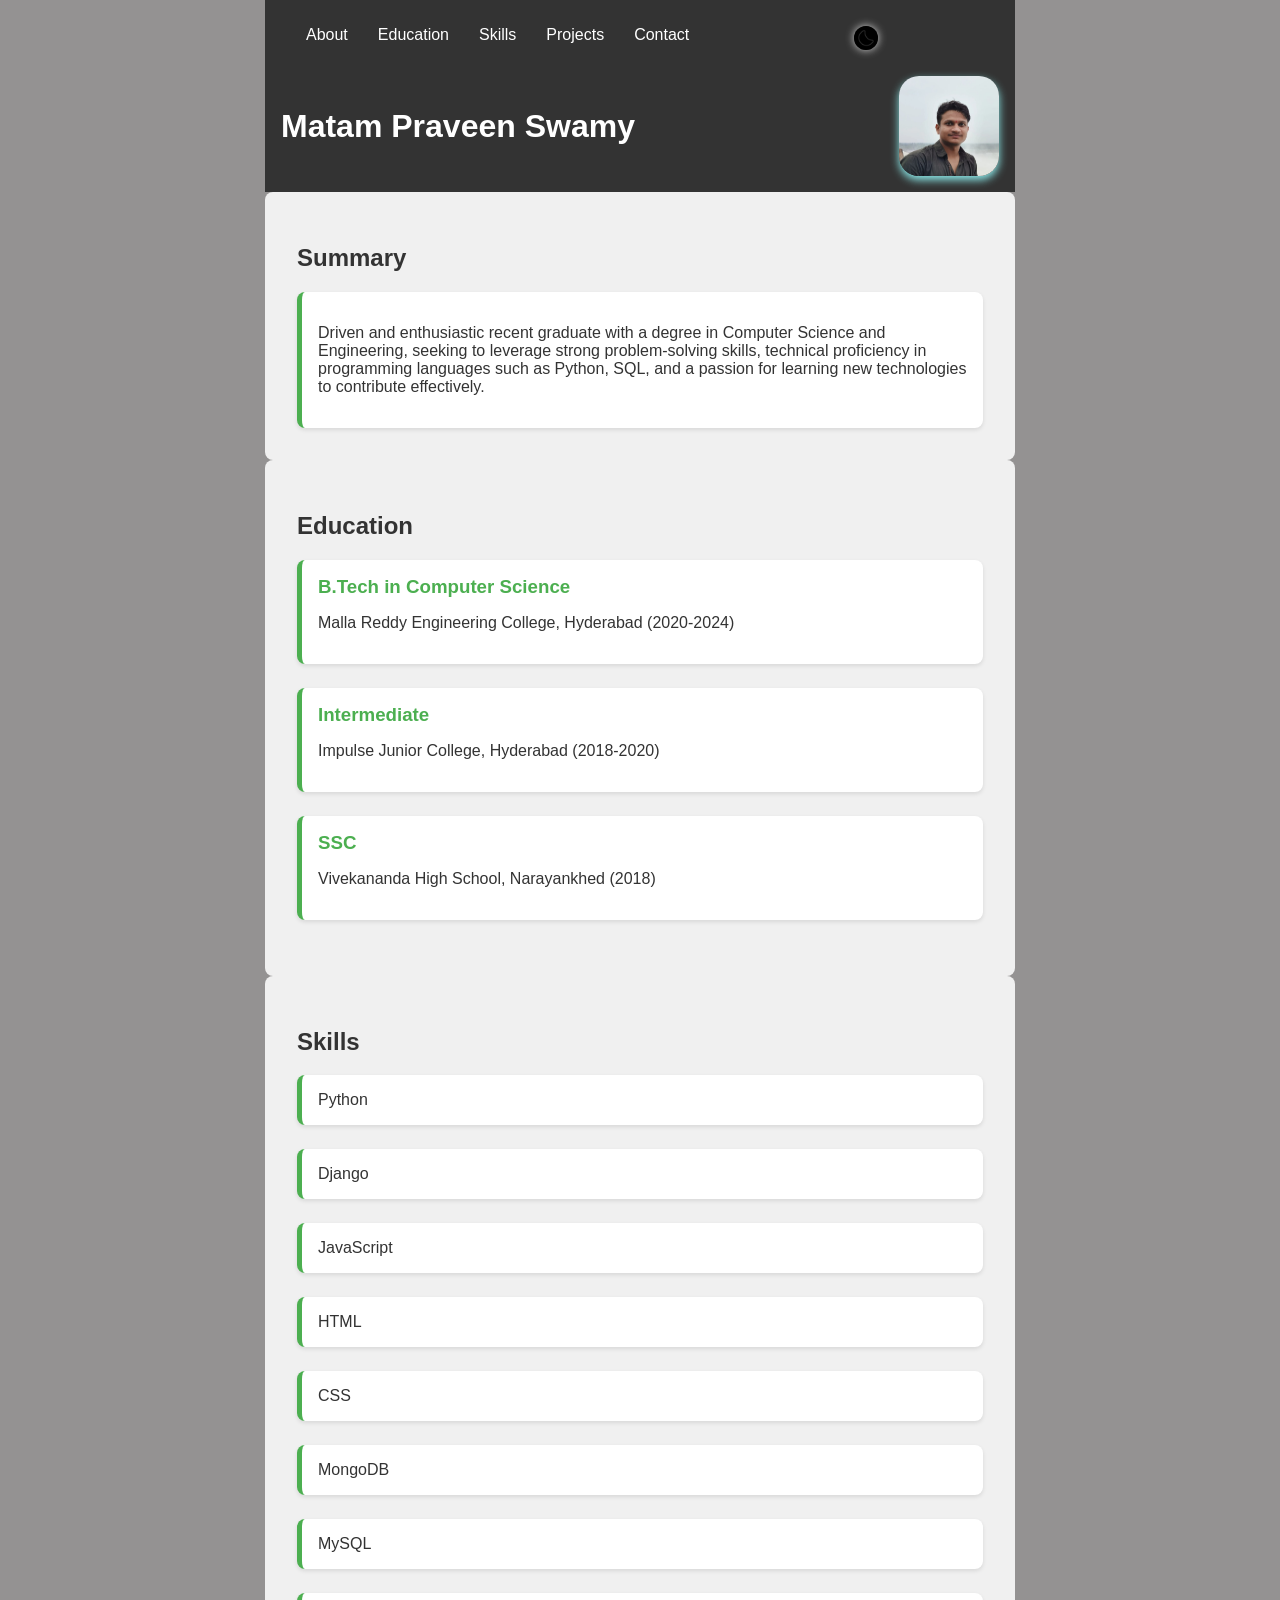
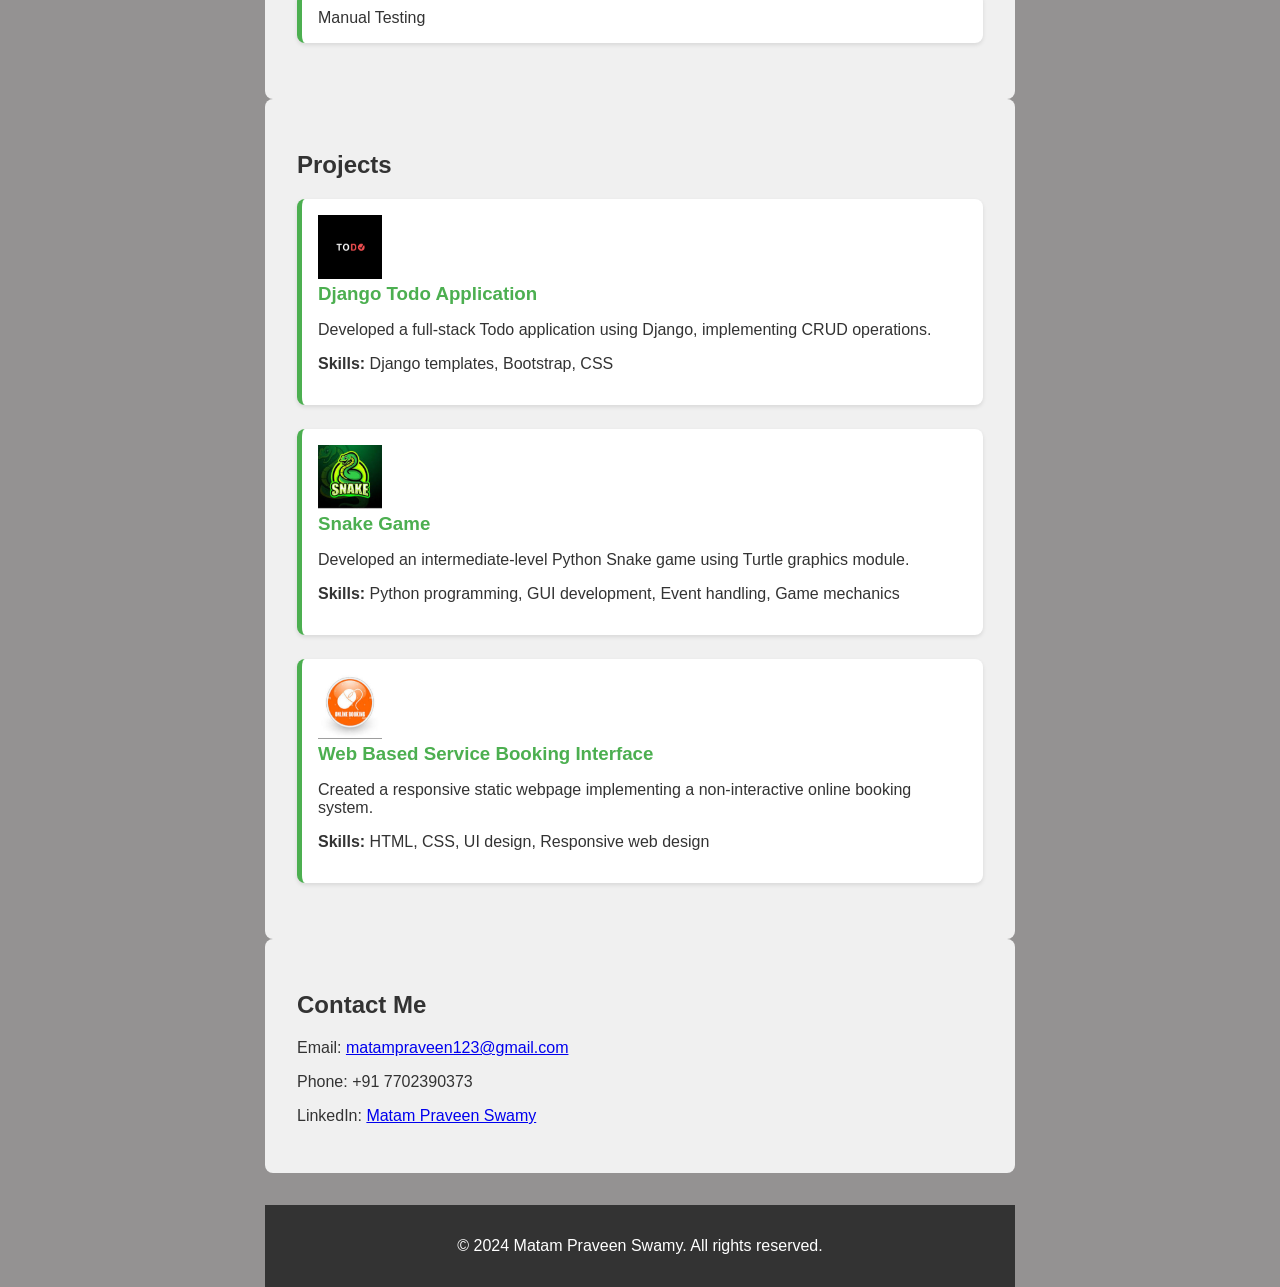
<file: index.html>
<!DOCTYPE html>
<html lang="en">
<head>
    <meta charset="UTF-8">
    <meta name="viewport" content="width=device-width, initial-scale=1.0">
    <title>Matam Praveen Swamy - Portfolio</title>
    <link rel="stylesheet" href="styles.css">
</head>
<body class="container">
    <header>
        <nav>
            <div class="hamburger-menu">
                <span>&#9776;</span> <!-- Hamburger icon -->
            </div>
            <ul class="nav-links">
                <li><a href="#about">About</a></li>
                <li><a href="#education">Education</a></li>
                <li><a href="#skills">Skills</a></li>
                <li><a href="#projects">Projects</a></li>
                <li><a href="#contact">Contact</a></li>
                <img src="moon_11811277.png" id="dark-mode-toggle" class="dark_img">
            </ul>
        
        </nav>
        <div class="header-content">
            <h1>Matam Praveen Swamy</h1>
            <img src="my_img1.jpg" alt="Matam Praveen Swamy" class="profile-image">
        </div>
        <!-- <button id="dark-mode-toggle">Toggle Dark Mode</button><img src="moon_11811277.png" class="dark_img"> -->
    </header>
    

    <section id="about">
        <h2>Summary</h2>
        <div class="about-info">
            <p>
                Driven and enthusiastic recent graduate with a degree in Computer Science and Engineering,
                seeking to leverage strong problem-solving skills, technical proficiency in programming languages
                such as Python, SQL, and a passion for learning new technologies to contribute effectively.
            </p>
        </div>
    </section>
    

<section id="education">
    <h2>Education</h2>
    <div class="education-item">
        
        <div class="education-info">
            <h3>B.Tech in Computer Science</h3>
            <p>Malla Reddy Engineering College, Hyderabad (2020-2024)</p>
        </div>
    </div>
    <div class="education-item">
       
        <div class="education-info">
            <h3>Intermediate</h3>
            <p>Impulse Junior College, Hyderabad (2018-2020)</p>
        </div>
    </div>
    <div class="education-item">
        
        <div class="education-info">
            <h3>SSC</h3>
            <p>Vivekananda High School, Narayankhed (2018)</p>
        </div>
    </div>
</section>

<section id="skills">
    <h2>Skills</h2>
    <div class="skill">
        <span>Python</span>
    </div>
    <div class="skill">
        <span>Django</span>
    </div>
    <div class="skill">
        <span>JavaScript</span>
    </div>
    <div class="skill">
        <span>HTML</span>
    </div>
    <div class="skill">
        <span>CSS</span>
    </div>
    <div class="skill">
        <span>MongoDB</span>
    </div>
    <div class="skill">
        <span>MySQL</span>
    </div>
    <div class="skill">
        <span>Manual Testing</span>
    </div>
</section>

    <section id="projects">
        <h2>Projects</h2>
        <div class="project">
            <img src="todo.png" alt="Todo App Logo">
            <div class="project-info">
                <h3>Django Todo Application</h3>
                <p>Developed a full-stack Todo application using Django, implementing CRUD operations.</p>
                <p><strong>Skills:</strong> Django templates, Bootstrap, CSS</p>
            </div>
        </div>
        <div class="project">
            <img src="snake.jpeg" alt="Snake Game Logo">
            <div class="project-info">
                <h3>Snake Game</h3>
                <p>Developed an intermediate-level Python Snake game using Turtle graphics module.</p>
                <p><strong>Skills:</strong> Python programming, GUI development, Event handling, Game mechanics</p>
            </div>
        </div>
        <div class="project">
            <img src="online.jpeg" alt="Booking Interface Logo">
            <div class="project-info">
                <h3>Web Based Service Booking Interface</h3>
                <p>Created a responsive static webpage implementing a non-interactive online booking system.</p>
                <p><strong>Skills:</strong> HTML, CSS, UI design, Responsive web design</p>
            </div>
        </div>
        
    </section>
    

    <section id="contact">
        <h2>Contact Me</h2>
        <p>Email: <a href="mailto:matampraveen123@gmail.com">matampraveen123@gmail.com</a></p>
        <p>Phone: +91 7702390373</p>
        <p>LinkedIn: <a href="https://www.linkedin.com/in/matam-praveen-swamy-55738a264">Matam Praveen Swamy</a></p>
    </section>

    <footer>
        <p>&copy; 2024 Matam Praveen Swamy. All rights reserved.</p>
    </footer>



    <script>
        document.querySelector('.hamburger-menu').addEventListener('click', function() {
            document.querySelector('.nav-links').classList.toggle('show');
        });
    </script>
    <script>
        const toggleButton = document.getElementById('dark-mode-toggle');
        const rootElement = document.documentElement;
    
        toggleButton.addEventListener('click', () => {
            if (rootElement.classList.contains('dark-mode')) {
                rootElement.classList.remove('dark-mode');
               
            } else {
                rootElement.classList.add('dark-mode');
               
            }
        });
    </script>
  
    
    
</body>
</html>
</file>
<file: styles.css>
:root {
    color-scheme: light dark;
}

/* Base Styles */
body {
    font-family: Arial, sans-serif;
    margin: 0;
    padding: 0;
    background-color: #f4f4f4;
    color: #333;
   

}

#dark-mode-toggle {
    width: 24px; /* Icon size */
    height: 24px; /* Icon size */
    object-fit: cover; /* Maintain aspect ratio */
    cursor: pointer; /* Make it look clickable */
    box-shadow: 0 0 8px rgba(255, 255, 255, 0.8); /* White shadow directly around the image */
    border-radius: 50%; /* Optional: Make the image round if desired */
    margin: 0; /* Remove any default margins */
    padding: 0; /* Remove any default padding */
    background: none; /* Ensure no background color is applied */
    border: none; 
    margin-left: 150px;
    margin-top: 0px;
}

.nav-links{
    text-align: right;
}

header {
    padding: 1em;
    background-color: #333;
    color: white;
}

nav ul {
    list-style: none;
    padding: 10px;
    margin: 0;
    text-align: center;
    
}

nav ul li {
    display: inline;
    margin: 0 15px;
}

nav ul li a {
    color: white;
    text-decoration: none;
    position: relative;
    transition: color 0.3s, border-bottom 0.3s;
}

nav ul li a:hover {
    color: cyan;
}

nav ul li a:hover::after {
    content: '';
    display: block;
    position: absolute;
    left: 0;
    bottom: -2px;
    width: 100%;
    height: 2px;
    background-color: cyan;
    transition: background-color 0.3s;
}

.header-content {
    display: flex;
    align-items: center;
    justify-content: space-between;
    margin-top: 1em;
}

.header-content h1 {
    margin: 0;
    transition: transform 0.4s;
}

.header-content h1:hover {
    transform: scale(1.10);
}

.profile-image {
    border-radius: 20%;
    width: 100px;
    height: 100px;
    box-shadow: 0 4px 8px rgb(140, 233, 233);
    transition: transform 0.4s;
}

.profile-image:hover {
    transform: scale(1.30);
}

footer {
    text-align: center;
    padding: 1em 0;
    background-color: #333;
    color: white;
    margin-top: 2em;
}

/* Section Styles */
section {
    padding: 2em;
    background-color: #f0f0f0;
    border-radius: 8px;
}

.project, .education-item, .about-info, .skill {
    background-color: white;
    border-radius: 8px;
    padding: 1em;
    box-shadow: 0 2px 4px rgba(0, 0, 0, 0.1);
    border-left: 5px solid #4CAF50;
    margin-bottom: 1.5em;
}

.project img, .education-item img, .skill img {
    width: 64px;
    height: 64px;
    margin-right: 1em;
}

.project-info, .education-info, .about-info, .skill span {
    color: white;
    margin: 0;
}

h3 {
    margin: 0 0 0.5em;
    color: #4CAF50;
}



.hamburger-menu{
text-align: right;
}

/* Base Style */
.container {
    width: 100%;
    max-width: 1200px; /* Maximum width for larger screens */
    margin: 0 auto; /* Center content */
    padding: 0 15px; /* Add some padding on smaller screens */
}

/* For tablets and larger screens */
@media (min-width: 500px) {
    .container {
        max-width: 750px;
    }
}

/* For mobile screens */
@media (max-width: 500px) {
    .container {
        max-width: 100%; /* Full width for mobile */
        padding: 0 10px; /* Adjust padding if needed */
    }
}


/* Hamburger menu hidden by default */
.hamburger-menu {
    display: none;
    cursor: pointer;
    font-size: 24px;
    color: white;
    margin-right: 15px;
}

nav ul {
    list-style: none;
    padding: 10px;
    margin: 0;
    text-align: right;
    display: flex;
    flex-direction: row; /* Display links in a row by default */
}

nav ul li {
    display: inline-block;
    margin: 0 15px;
}

@media (max-width: 500px) {
    .hamburger-menu {
        display: block;
    }

    .nav-links {
        display: none;
        flex-direction: column;
        width: 100%;
        background-color: #333;
        text-align: center;
        position: relative;
        top: 100%; /* Below the header */
        left: 0;
    }

    .nav-links li {
        margin: 10px 0;
    }

    .nav-links.show {
        display: flex;
    }
}



/* Light Mode (Default) */
body {
    background-color: #949292;
    color: #333;
}

header {
    background-color: #333;
    color: white;
}

nav ul li a {
    color: white;
}

section {
    /* background-color: #f0f0f0; */
    color: #333;
}

.project, .education-item, .about-info, .skill {
    /* background-color: white; */
    color: #333;
}

footer {
    background-color: #333;
    color: white;
}

/* Dark Mode */
.dark-mode body {
    background-color: #222;
    color: #ddd;
}

.dark-mode header {
    background-color: #222;
}

.dark-mode nav ul li a {
    color: #ddd;
}

.dark-mode section {
    background-color: #333;
}

.dark-mode .project, 
.dark-mode .education-item, 
.dark-mode .about-info, 
.dark-mode .skill {
    background-color: #444;
    color: #ddd;
}

.dark-mode footer {
    background-color: #111;
    color: #ddd;
}





/* For Light Mode */
.education-item p,
.skill span,
.project-info p {
    color: #333; /* Ensure the text is visible on light backgrounds */
}

/* For Dark Mode */
.dark-mode .education-item p,
.dark-mode .skill span,
.dark-mode .project-info p {
    color: #ddd; /* Ensure the text is visible on dark backgrounds */
}

.dark-mode #about,
.dark-mode #education,
.dark-mode #skills,
.dark-mode #projects,
.dark-mode #contact
{
    color:whitesmoke;
}

#dark-mode-toggle{
    padding: auto;
}
</file>
